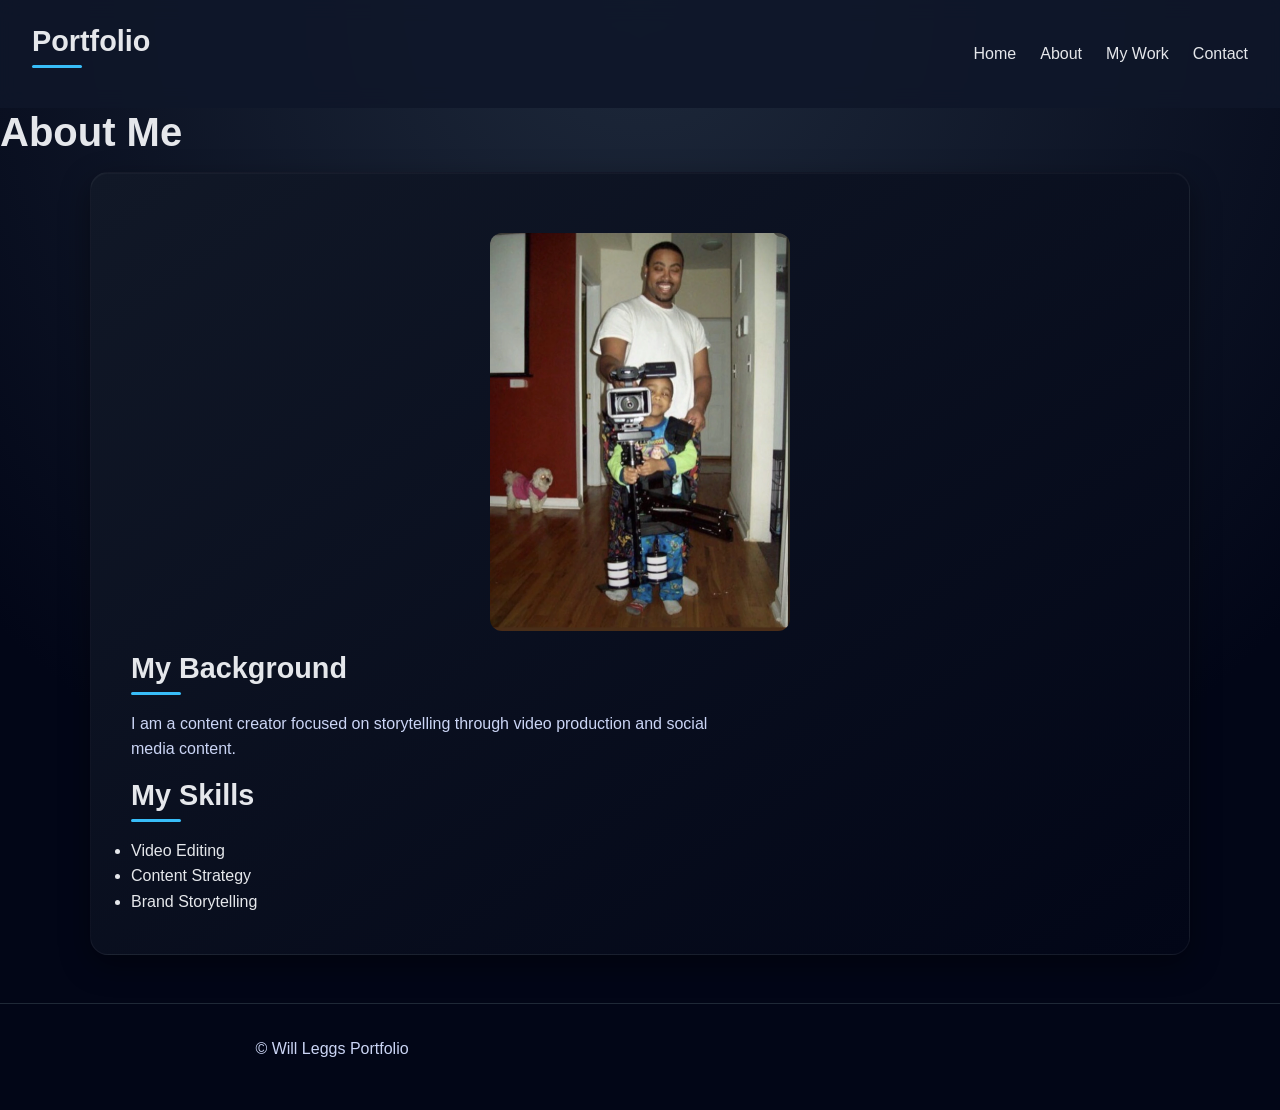
<file: about.html>
<!DOCTYPE html>
<html lang="en">

<head>
    <meta charset="UTF-8">
    <meta name="viewport" content="width=device-width, initial-scale=1.0">

    <title>About Content Creator | Video Production Expert</title>
    <meta name="description"
        content="Learn about a professional content creator specializing in video production, editing, and social media marketing.">

    <meta property="og:type" content="website">
    <meta property="og:title" content="About Content Creator">
    <meta property="og:description" content="Meet the creative behind the content and video production work.">
    <meta property="og:image" content="https://yourwebsite.com/images/about.jpg">

    <meta name="twitter:card" content="summary_large_image">
    <meta name="twitter:title" content="About Content Creator">
    <meta name="twitter:description" content="Professional video editor and content creator.">
    <meta name="twitter:image" content="https://yourwebsite.com/images/about.jpg">
    <link rel="stylesheet" href="style.css">
</head>

<body>

    <header>
        <nav>
            <h2>Portfolio</h2>
            <ul>
                <li><a href="index.html">Home</a></li>
                <li><a href="about.html">About</a></li>
                <li><a href="work.html">My Work</a></li>
                <li><a href="contact.html">Contact</a></li>
            </ul>
        </nav>

        <h1>About Me</h1>
    </header>

    <main>

        <article>

            <!-- IMAGE -->
            <img src="assets/images/Youngme.webp" alt="Me at a young age with a camera."
                class="about-image">

            <h2>My Background</h2>
            <p>I am a content creator focused on storytelling through video production and social media content.</p>

            <h2>My Skills</h2>
            <ul>
                <li>Video Editing</li>
                <li>Content Strategy</li>
                <li>Brand Storytelling</li>
            </ul>
        </article>

    </main>

    <footer>
        <p>&copy; Will Leggs Portfolio</p>
    </footer>

</body>

</html>
</file>
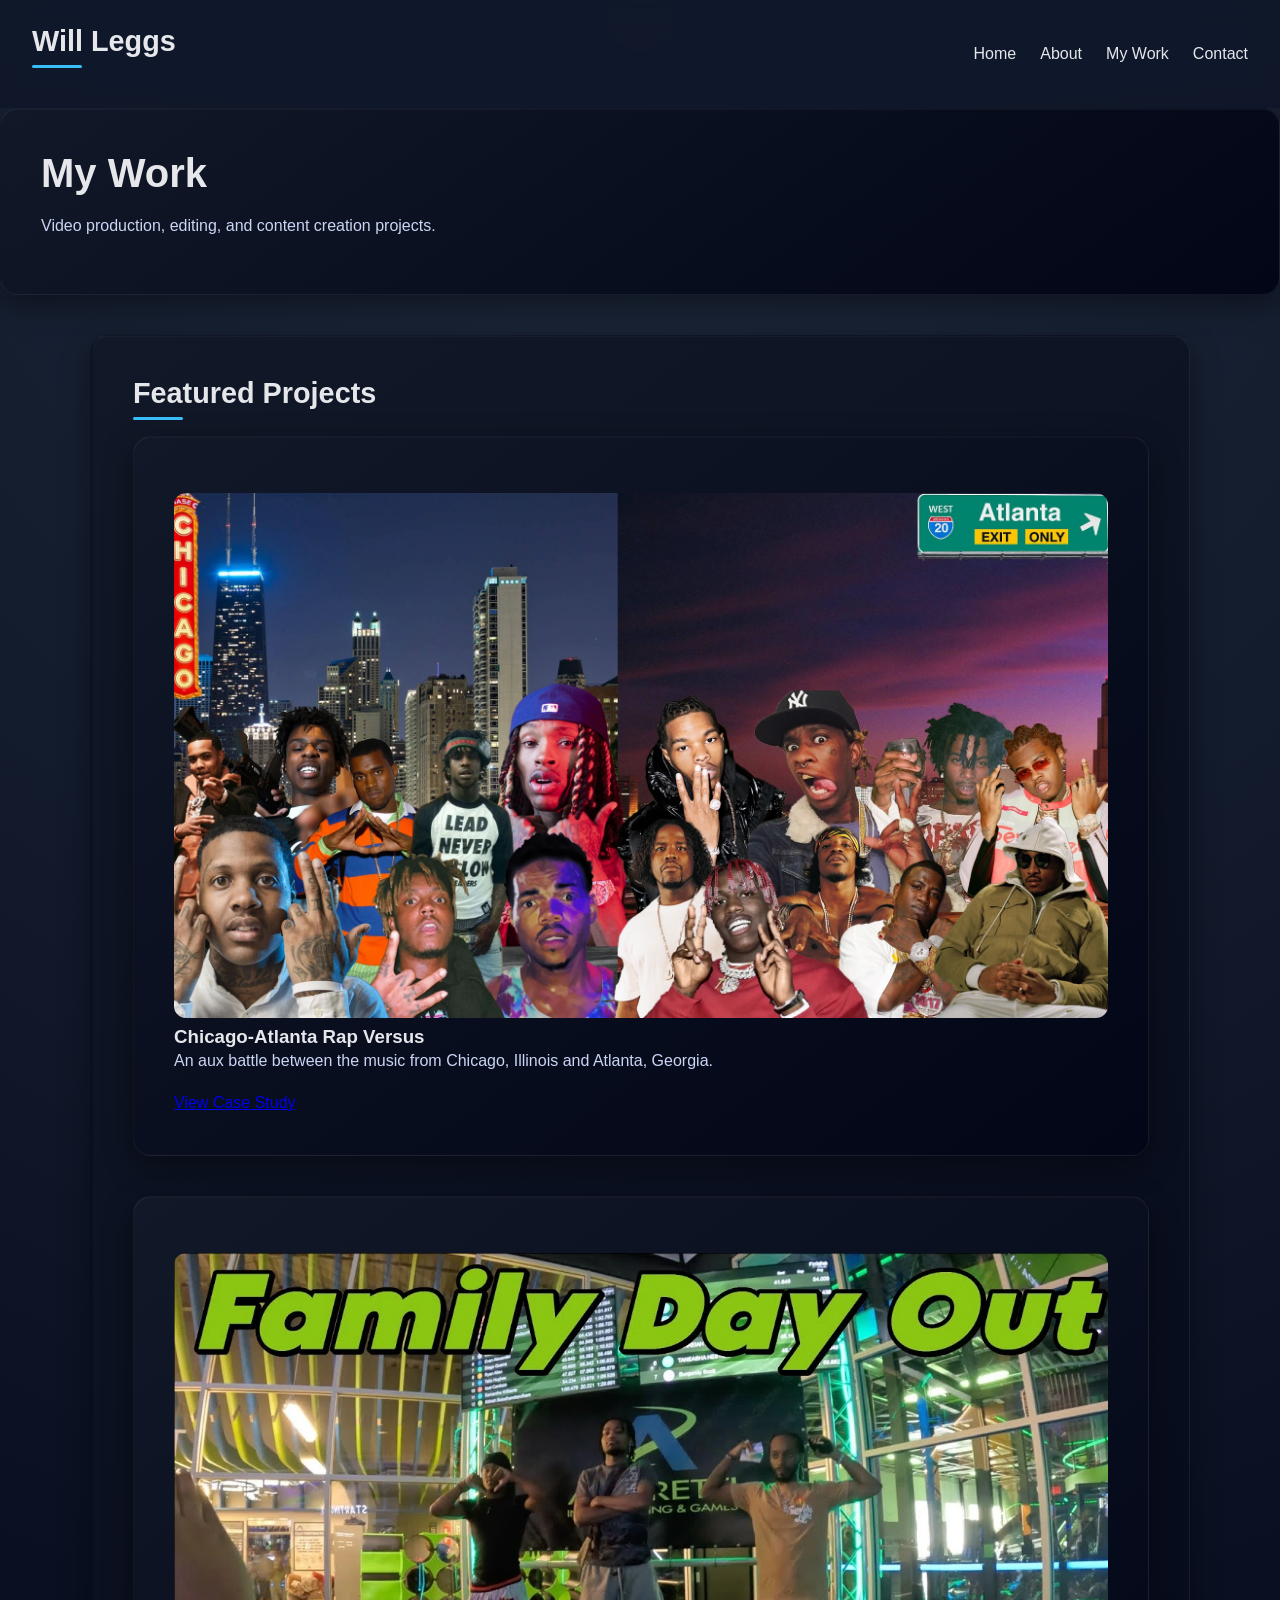
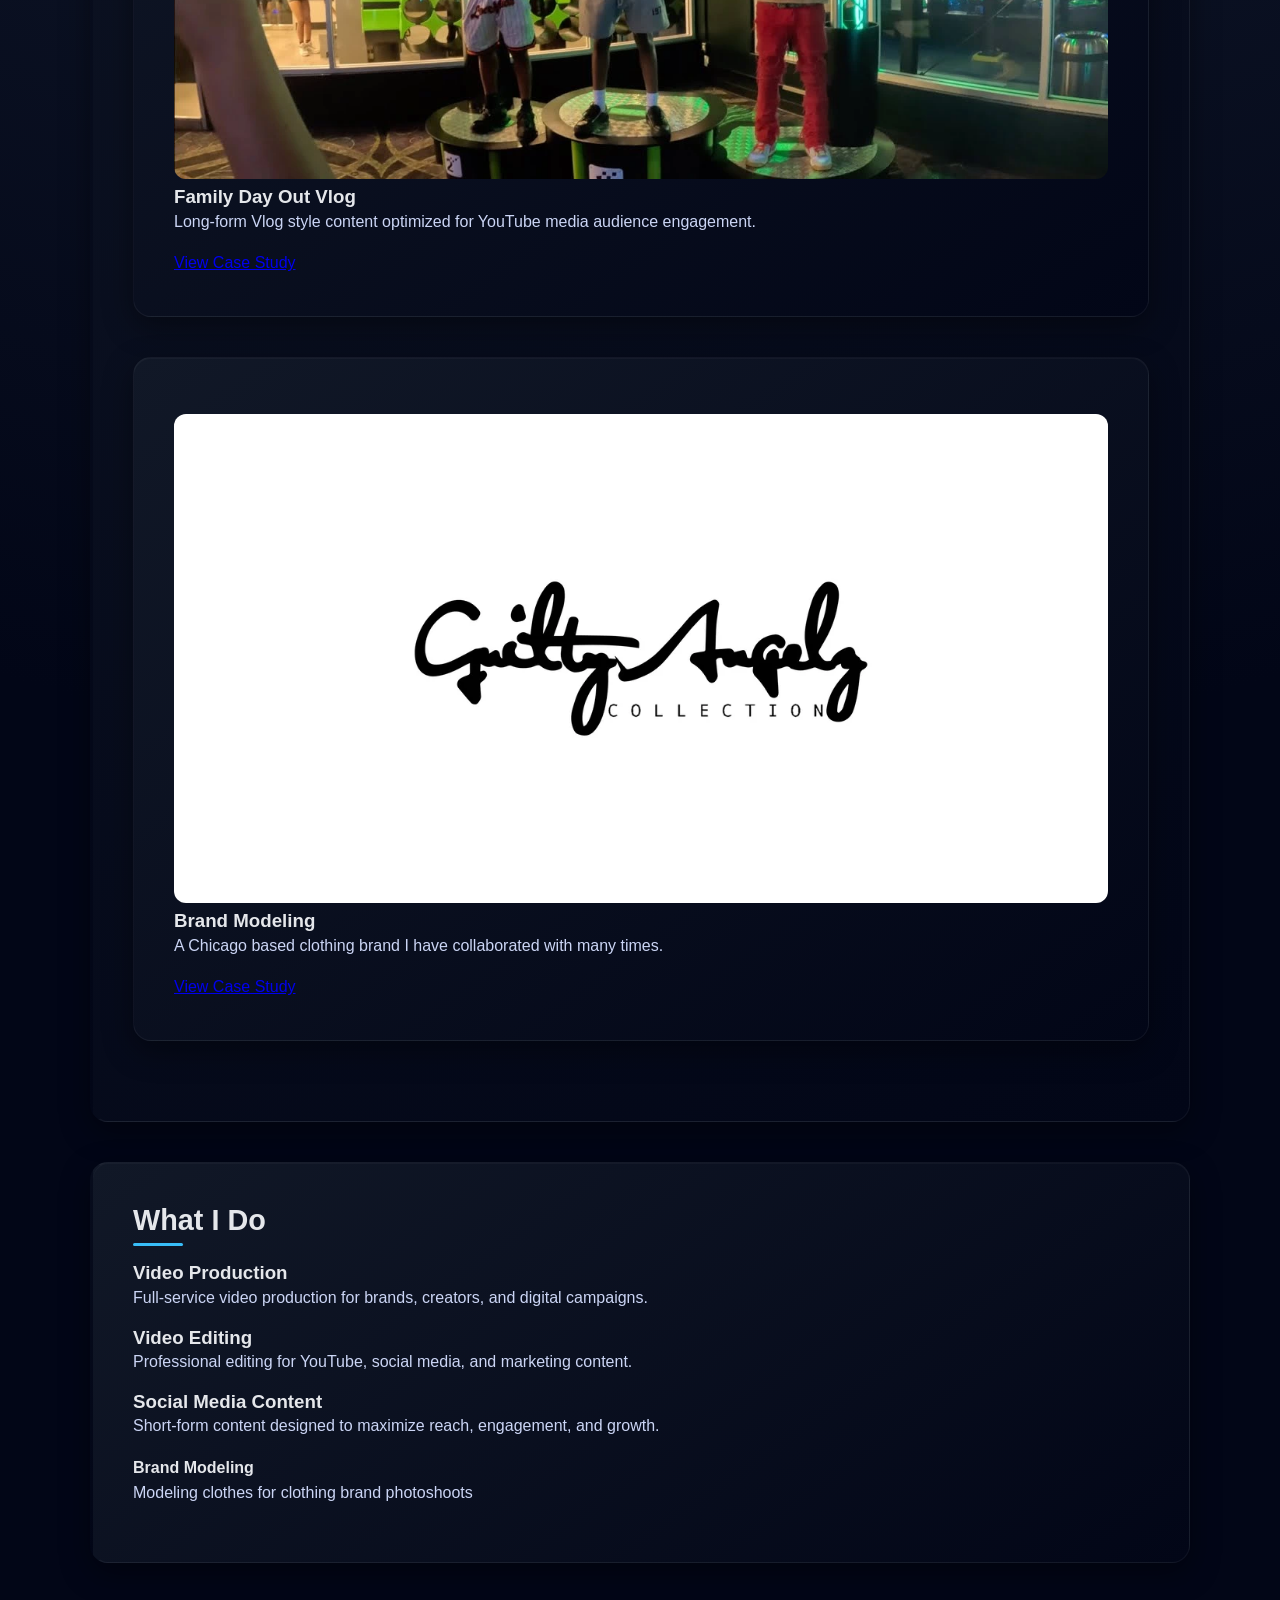
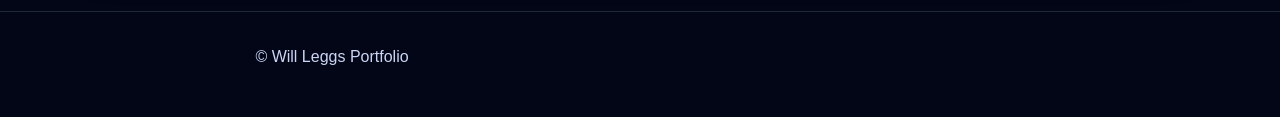
<file: work.html>
<!DOCTYPE html>
<html lang="en">

<head>
    <meta charset="UTF-8">
    <meta name="viewport" content="width=device-width, initial-scale=1.0">

    <title>My Work | Video Projects & Content Creation</title>
    <meta name="description"
        content="Explore video projects, editing work, and content creation services by Will Leggs.">

    <!-- Open Graph -->
    <meta property="og:type" content="website">
    <meta property="og:title" content="Will Leggs | My Work">
    <meta property="og:description" content="Video production, editing, and social media projects.">
    <meta property="og:image" content="assets/images/projects/portfolio.jpg">

    <!-- CSS -->
    <link rel="stylesheet" href="style.css">
</head>

<body>

    <!-- HEADER -->
    <header>
        <nav>
            <h2>Will Leggs</h2>
            <ul>
                <li><a href="index.html">Home</a></li>
                <li><a href="about.html">About</a></li>
                <li><a href="work.html" aria-current="page"> My Work</a></li>
                <li><a href="contact.html">Contact</a></li>
            </ul>
        </nav>

        <section class="work-hero">
            <h1>My Work</h1>
            <p>Video production, editing, and content creation projects.</p>
        </section>
    </header>

    <!-- MAIN -->
    <main>

        <!-- FEATURED PROJECTS (REQUIRED) -->
        <section class="featured-projects">
            <h2>Featured Projects</h2>

            <div class="projects-grid">

                <article class="project-card">
                    <img src="assets/images/Chicago vs Atlanta Thumbnail.webp" alt="Brand commercial video production project">
                    <h3>Chicago-Atlanta Rap Versus</h3>
                    <p>An aux battle between the music from Chicago, Illinois and Atlanta, Georgia.</p>
                    <a href="case-studies/project-1.html">View Case Study</a>
                </article>

                <article class="project-card">
                    <img src="assets/images/Familydayout.webp" alt="Short-form social media video campaign">
                    <h3>Family Day Out Vlog</h3>
                    <p>Long-form Vlog style content optimized for YouTube media audience engagement.</p>
                    <a href="case-studies/project-2.html">View Case Study</a>
                </article>

                <article class="project-card">
                    <img src="assets/images/guiltyangelz.webp" alt="Creative video editing project">
                    <h3>Brand Modeling</h3>
                    <p>A Chicago based clothing brand I have collaborated with many times.</p>
                    <a href="case-studies/project-3.html">View Case Study</a>
                </article>

            </div>
        </section>

        <!-- SERVICES / SKILLS  -->
        <section class="services">
            <h2>What I Do</h2>

            <div class="services-grid">

                <div>
                    <h3>Video Production</h3>
                    <p>Full-service video production for brands, creators, and digital campaigns.</p>
                </div>

                <div>
                    <h3>Video Editing</h3>
                    <p>Professional editing for YouTube, social media, and marketing content.</p>
                </div>

                <div>
                    <h3>Social Media Content</h3>
                    <p>Short-form content designed to maximize reach, engagement, and growth.</p>
                </div>
                <h4> Brand Modeling</h4>
                <p>Modeling clothes for clothing brand photoshoots</p>
            </div>
        </section>

    </main>

    <!-- FOOTER -->
    <footer>
        <p>© Will Leggs Portfolio</p>
    </footer>

</body>

</html>
</file>
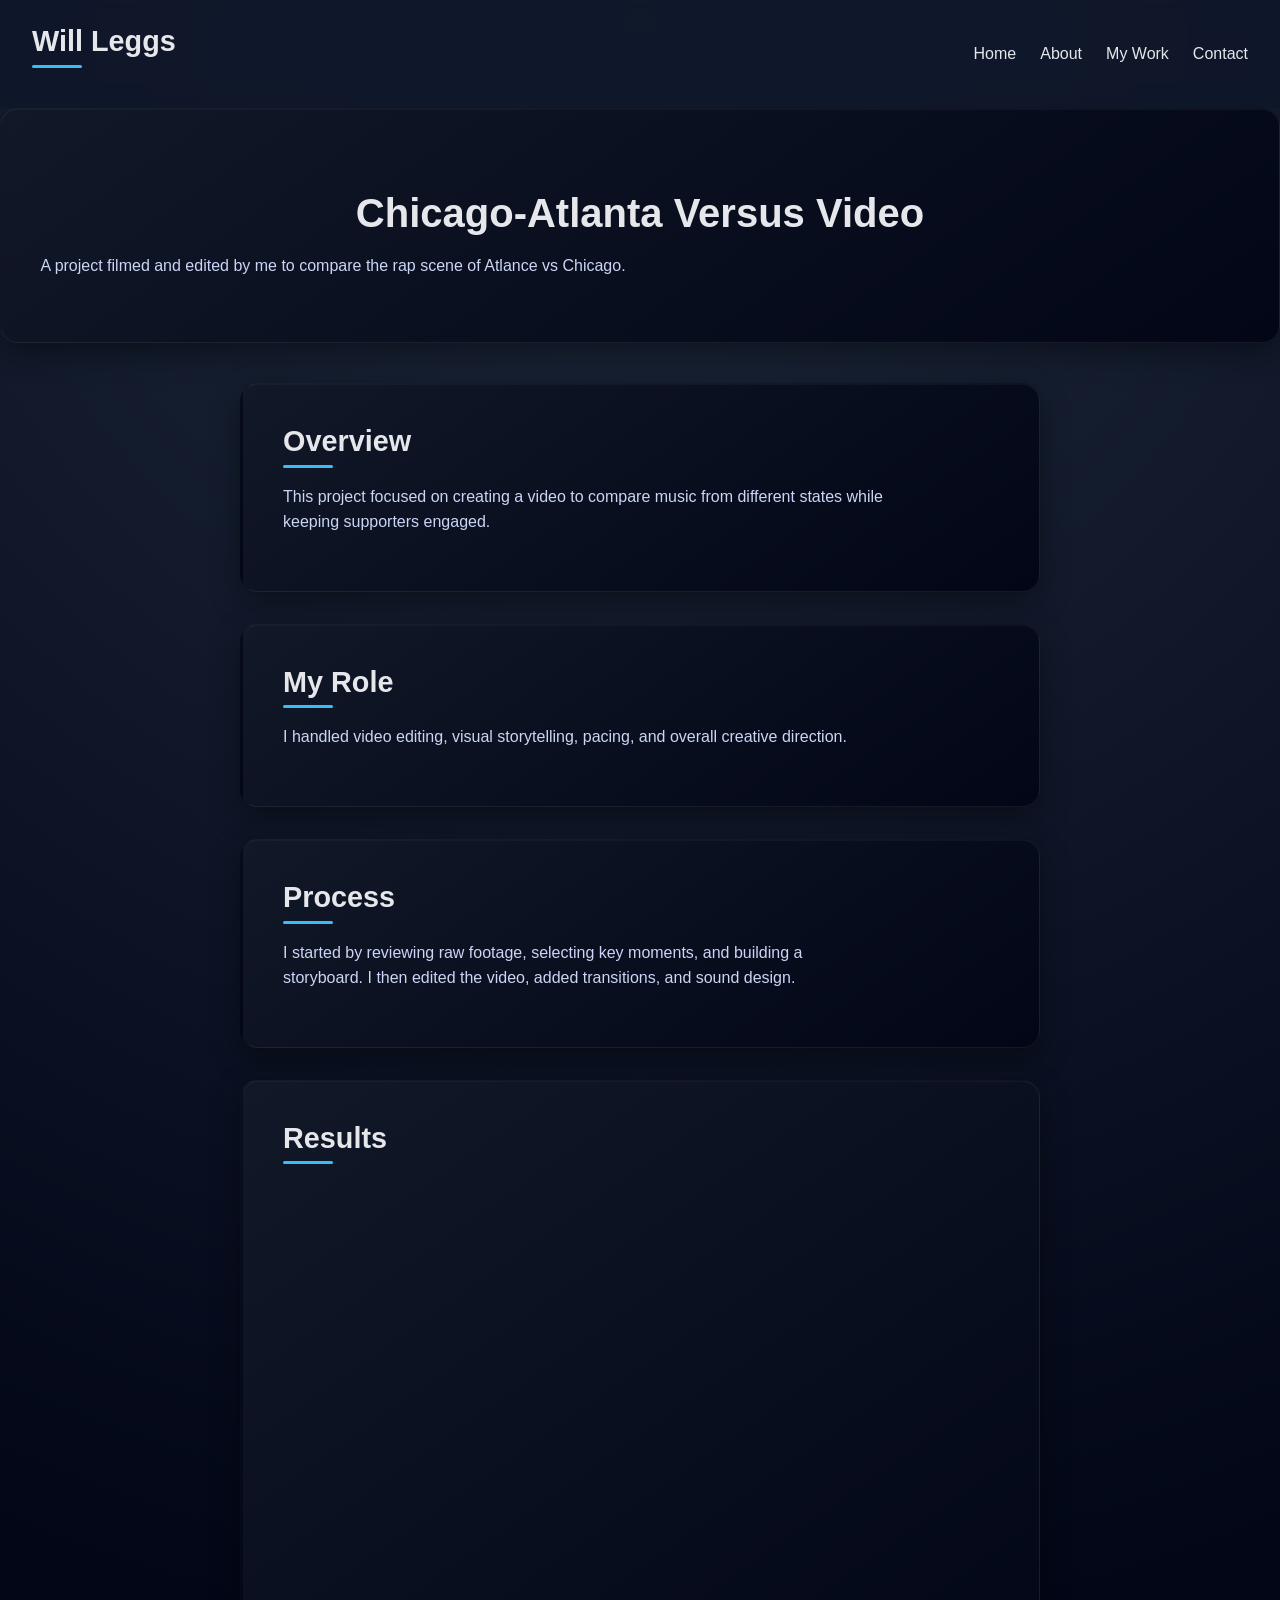
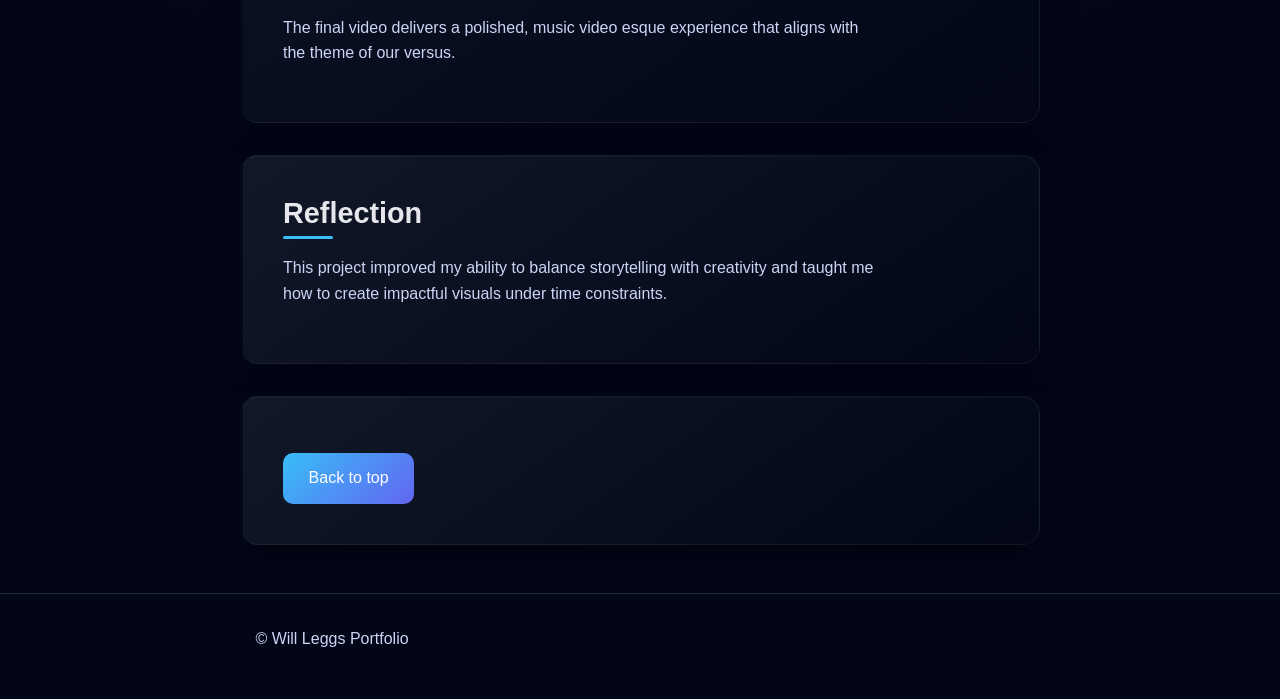
<file: case-studies/project-1.html>
<!DOCTYPE html>
<html lang="en">

<head>
    <meta charset="UTF-8">
    <meta name="viewport" content="width=device-width, initial-scale=1.0">

    <title>Project One | Chicago-Atlanta Rap Versus</title>
    <meta name="description"
        content="Case study of a YouTube project including process, solution, and results.">

    <link rel="stylesheet" href="../style.css">
</head>

<body>

    <header>
        <nav class="navbar">
            <h2 class="logo">Will Leggs</h2>
            <ul class="nav-links">
                <li><a href="../index.html">Home</a></li>
                <li><a href="../about.html">About</a></li>
                <li><a href="../work.html">My Work</a></li>
                <li><a href="../contact.html">Contact</a></li>
            </ul>
        </nav>

        <section class="case-hero">
            <h1>Chicago-Atlanta Versus Video</h1>
            <p>A project filmed and edited by me to compare the rap scene of Atlance vs Chicago.</p>
        </section>
    </header>

    <main>

        <section class="case-section">
            <h2>Overview</h2>
            <p>This project focused on creating a video to compare music from different states while keeping supporters engaged.</p>
        </section>



        <section class="case-section">
            <h2>My Role</h2>
            <p>I handled video editing, visual storytelling, pacing, and overall creative direction.</p>
        </section>

        <section class="case-section">
            <h2>Process</h2>
            <p>I started by reviewing raw footage, selecting key moments, and building a storyboard. I then edited the
                video, added transitions, and sound design.</p>
        </section>

        <section class="case-section">
            <h2>Results</h2>

            <div class="video-container">
                <iframe src="https://www.youtube.com/embed/j5_ojkf7G2s"" title=" YouTube Video" frameborder="0"
                    allow="accelerometer; autoplay; clipboard-write; encrypted-media; gyroscope; picture-in-picture"
                    allowfullscreen>
                </iframe>
            </div>

            <p>The final video delivers a polished, music video esque experience that aligns with the theme of our versus.</p>
        </section>



        <section class="case-section">
            <h2>Reflection</h2>
            <p>This project improved my ability to balance storytelling with creativity and taught me how to create
                impactful visuals under time constraints.</p>
        </section>

        <section class="case-section">
            <a href="#" class="btn">Back to top</a>
        </section>

    </main>

    <footer>
        <p>© Will Leggs Portfolio</p>
    </footer>

</body>

</html>
</file>
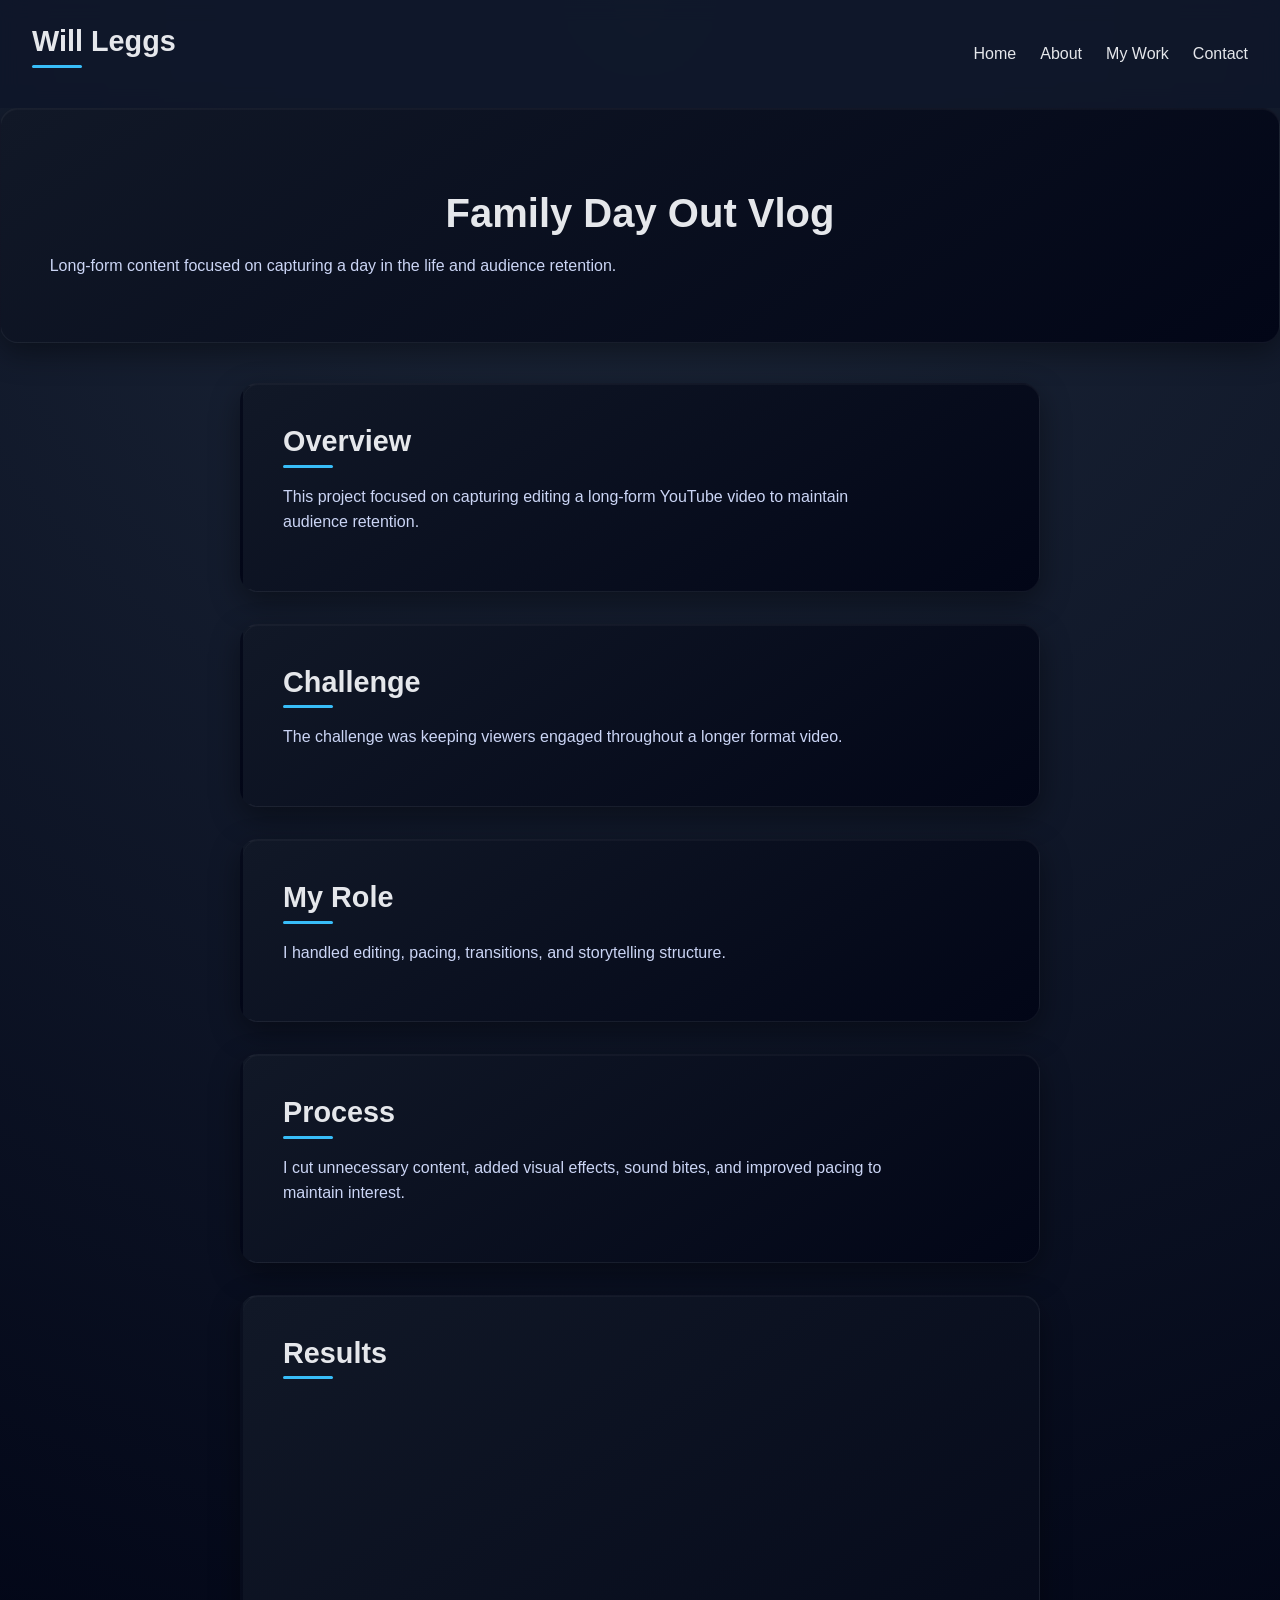
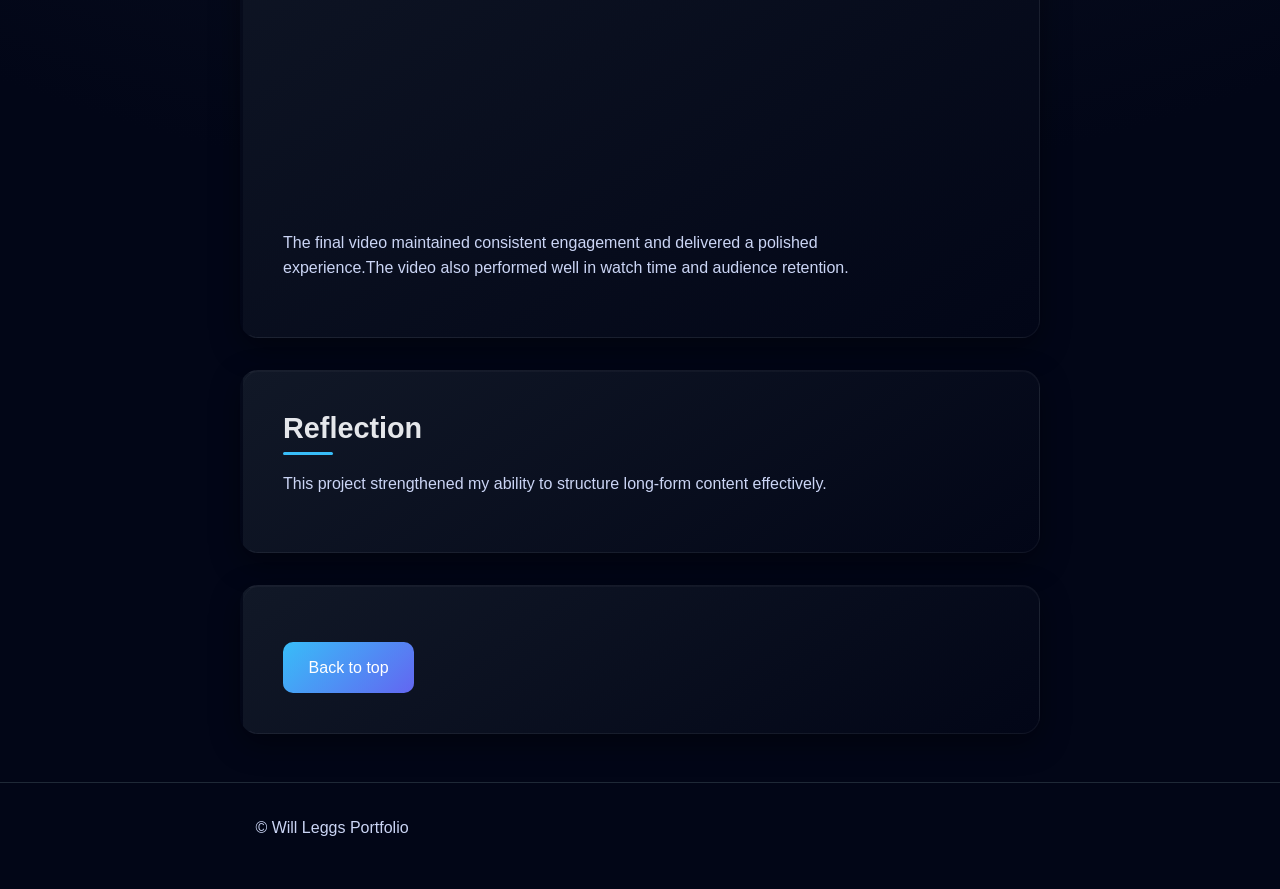
<file: case-studies/project-2.html>
<!DOCTYPE html>
<html lang="en">

<head>
    <meta charset="UTF-8">
    <meta name="viewport" content="width=device-width, initial-scale=1.0">

    <title>Project Two | YouTube Video Editing</title>
    <meta name="description" content="Case study of a long-form YouTube editing project.">

    <link rel="stylesheet" href="../style.css">
</head>

<body>

    <header>
        <nav class="navbar">
            <h2 class="logo">Will Leggs</h2>
            <ul class="nav-links">
                <li><a href="../index.html">Home</a></li>
                <li><a href="../about.html">About</a></li>
                <li><a href="../work.html">My Work</a></li>
                <li><a href="../contact.html">Contact</a></li>
            </ul>
        </nav>

        <section class="case-hero">
            <h1>Family Day Out Vlog</h1>
            <p>Long-form content focused on capturing a day in the life and audience retention.</p>
        </section>
    </header>

    <main>

        <section class="case-section">
            <h2>Overview</h2>
            <p>This project focused on capturing editing a long-form YouTube video to maintain audience retention.</p>
        </section>

        <section class="case-section">
            <h2>Challenge</h2>
            <p>The challenge was keeping viewers engaged throughout a longer format video.</p>
        </section>

        <section class="case-section">
            <h2>My Role</h2>
            <p>I handled editing, pacing, transitions, and storytelling structure.</p>
        </section>

        <section class="case-section">
            <h2>Process</h2>
            <p>I cut unnecessary content, added visual effects, sound bites, and improved pacing to maintain interest.</p>
        </section>

        <section class="case-section">
            <h2>Results</h2>

            <div class="video-container">
                <iframe src="https://www.youtube.com/embed/81AWTUsLf9w?si=bOAN9Xe_xWI1hbdF" title="YouTube Editing Project" frameborder="0"
                    allow="accelerometer; autoplay; clipboard-write; encrypted-media; gyroscope; picture-in-picture"
                    allowfullscreen>
                </iframe>
            </div>

            <p>The final video maintained consistent engagement and delivered a polished experience.The video also performed well in watch time and audience retention.</p>
        </section>



        <section class="case-section">
            <h2>Reflection</h2>
            <p>This project strengthened my ability to structure long-form content effectively.</p>
        </section>

        <section class="case-section">
            <a href="#" class="btn"> Back to top </a>
        </section>

    </main>

    <footer>
        <p>© Will Leggs Portfolio</p>
    </footer>

</body>

</html>
</file>
<file: style.css>
/* =========================
   ROOT VARIABLES
========================= */
:root {
    --accent: #38bdf8;
    --accent-soft: rgba(56, 189, 248, 0.15);
}

/* =========================
   RESET + BASE
========================= */
* {
    margin: 0;
    padding: 0;
    box-sizing: border-box;
}

html {
    scroll-behavior: smooth;
}

body {
    font-family: -apple-system, BlinkMacSystemFont, "Segoe UI", Roboto, sans-serif;
    line-height: 1.6;
    background: radial-gradient(circle at top, #1e293b, #020617 70%);
    color: #e5e7eb;
}

/* =========================
   GLOBAL TYPOGRAPHY
========================= */
h1,
h2,
h3 {
    font-weight: 600;
    line-height: 1.2;
}

h1 {
    font-size: 2.5rem;
    margin-bottom: 1rem;
}

h2 {
    font-size: 1.8rem;
    margin-bottom: 1rem;
    position: relative;
}

/* Accent underline */
h2::after {
    content: "";
    display: block;
    width: 50px;
    height: 3px;
    background: var(--accent);
    margin-top: 6px;
    border-radius: 2px;
}

p {
    color: #cbd5f5;
    margin-bottom: 1rem;
    max-width: 600px;
}

/* =========================
   LAYOUT
========================= */
main {
    max-width: 1100px;
    margin: auto;
}

section {
    padding: 4rem 2rem;
}

/* =========================
   NAVBAR
========================= */
nav {
    display: flex;
    justify-content: space-between;
    align-items: center;
    padding: 1.5rem 2rem;
    background: rgba(15, 23, 42, 0.9);
    backdrop-filter: blur(10px);
    position: sticky;
    top: 0;
}

nav ul {
    display: flex;
    gap: 1.5rem;
    list-style: none;
}

nav a {
    text-decoration: none;
    color: #e5e7eb;
    transition: 0.3s;
}

nav a:hover {
    color: var(--accent);
}

/* HERO LAYOUT */
.hero {
    padding: 80px 10%;
}

.hero-content {
    display: flex;
    justify-content: space-between;
    align-items: center;
    gap: 40px;
}

/* LEFT SIDE */
.hero-text {
    max-width: 600px;
}

.hero-text h1 {
    font-size: 3rem;
    margin-bottom: 10px;
}

.hero-text p {
    font-size: 1.2rem;
    color: #ffffff;
}

/* RIGHT SIDE CTA */
.hero-cta {
    display: flex;
    align-items: center;
}

/* BUTTON STYLE */
.cta-button {
    padding: 12px 24px;
    background-color: #000;
    color: #fff;
    text-decoration: none;
    font-weight: bold;
    border-radius: 6px;
    transition: 0.3s ease;
}

.cta-button:hover {
    background-color: #333;
}

/* MOBILE FIX */
@media (max-width: 768px) {
    .hero-content {
        flex-direction: column;
        text-align: center;
    }

    .hero-cta {
        margin-top: 20px;
    }
}

/* =========================
   CARDS / CONTENT
========================= */
section,
article {
    background: linear-gradient(145deg, #111827, #020617);
    border: 1px solid rgba(255, 255, 255, 0.05);
    border-radius: 18px;
    margin-bottom: 2.5rem;
    padding: 2.5rem;
    box-shadow:
        0 10px 30px rgba(0, 0, 0, 0.4),
        inset 0 1px 0 rgba(255, 255, 255, 0.03);
    transition: 0.3s;
}

section:hover,
article:hover {
    transform: translateY(-4px);
    box-shadow: 0 20px 40px rgba(0, 0, 0, 0.5);
}

/* subtle hover border */
main>section {
    border-left: 3px solid transparent;
}

main>section:hover {
    border-left: 3px solid var(--accent);
}

/* =========================
   IMAGES
========================= */
img {
    width: 100%;
    border-radius: 12px;
    margin-top: 1rem;
}

.about-image {
    max-width: 300px;
    height: auto;
    object-fit: cover;
}

/* =========================
   FORM
========================= */
form {
    display: flex;
    flex-direction: column;
    gap: 1.5rem;
}

fieldset {
    background: #020617;
    border: 1px solid #1f2937;
    padding: 1.5rem;
    border-radius: 12px;
}

legend {
    font-size: 0.9rem;
    color: #94a3b8;
}

label {
    margin-top: 1rem;
    font-size: 0.9rem;
    display: block;
}

input,
textarea,
select {
    width: 100%;
    padding: 0.7rem;
    border-radius: 8px;
    border: none;
    background: #020617;
    color: white;
    font-size: 0.9rem;
}

textarea {
    min-height: 120px;
}

/* focus state */
input:focus,
textarea:focus,
select:focus {
    outline: 2px solid var(--accent);
}

/* =========================
   BUTTON
========================= */
button {
    background: linear-gradient(135deg, #38bdf8, #6366f1);
    border: none;
    padding: 0.9rem;
    border-radius: 10px;
    color: white;
    cursor: pointer;
    transition: 0.3s;
}

button:hover {
    transform: translateY(-2px);
    opacity: 0.9;
}

/* =========================
   FOOTER
========================= */
footer {
    text-align: center;
    padding: 2rem;
    color: #94a3b8;
    border-top: 1px solid #1f2937;
    margin-top: 3rem;
    background: #020617;
}

/* =========================
   CASE STUDY
========================= */
.case-hero {
    text-align: center;
    padding: 5rem 2rem 3rem;
    background: linear-gradient(145deg, #111827, #020617);
}

.case-section {
    max-width: 800px;
    margin: 2rem auto;
}

.case-image {
    width: 100%;
    border-radius: 12px;
    margin: 1.5rem 0;
}

.case-section .btn {
    display: inline-block;
    margin-top: 1rem;
    background: linear-gradient(135deg, #38bdf8, #6366f1);
    padding: 0.8rem 1.6rem;
    border-radius: 10px;
    text-decoration: none;
    color: white;
}

/* =========================
   RESPONSIVE
========================= */
@media (max-width: 768px) {
    nav ul {
        flex-direction: column;
        gap: 0.8rem;
    }

    header section {
        padding: 4rem 1rem;
    }

    section {
        padding: 2rem 1rem;
    }
}

.video-container {
    position: relative;
    width: 100%;
    max-width: 900px;
    margin: 20px auto;
    aspect-ratio: 16 / 9;
}

.video-container iframe {
    width: 100%;
    height: 100%;
    border-radius: 8px;
}

.video-container {
    position: relative;
    width: 100%;
    max-width: 900px;
    margin: 20px auto;
    aspect-ratio: 16 / 9;
}

.video-container iframe {
    width: 100%;
    height: 100%;
    border-radius: 8px;
}

.case-image {
    width: 100%;
    max-width: 800px;
    aspect-ratio: 16 / 9;
    object-fit: cover;
    display: block;
    margin: 20px auto;
    border-radius: 10px;
}

.about-image {
    width: 100%;
    max-width: 300px;
    height: auto;
    display: block;
    margin: 20px auto;
}

.social-links a {
    display: flex;
    align-items: center;
    gap: 10px;
}

.social-links i {
    font-size: 1.2rem;
}
</file>
